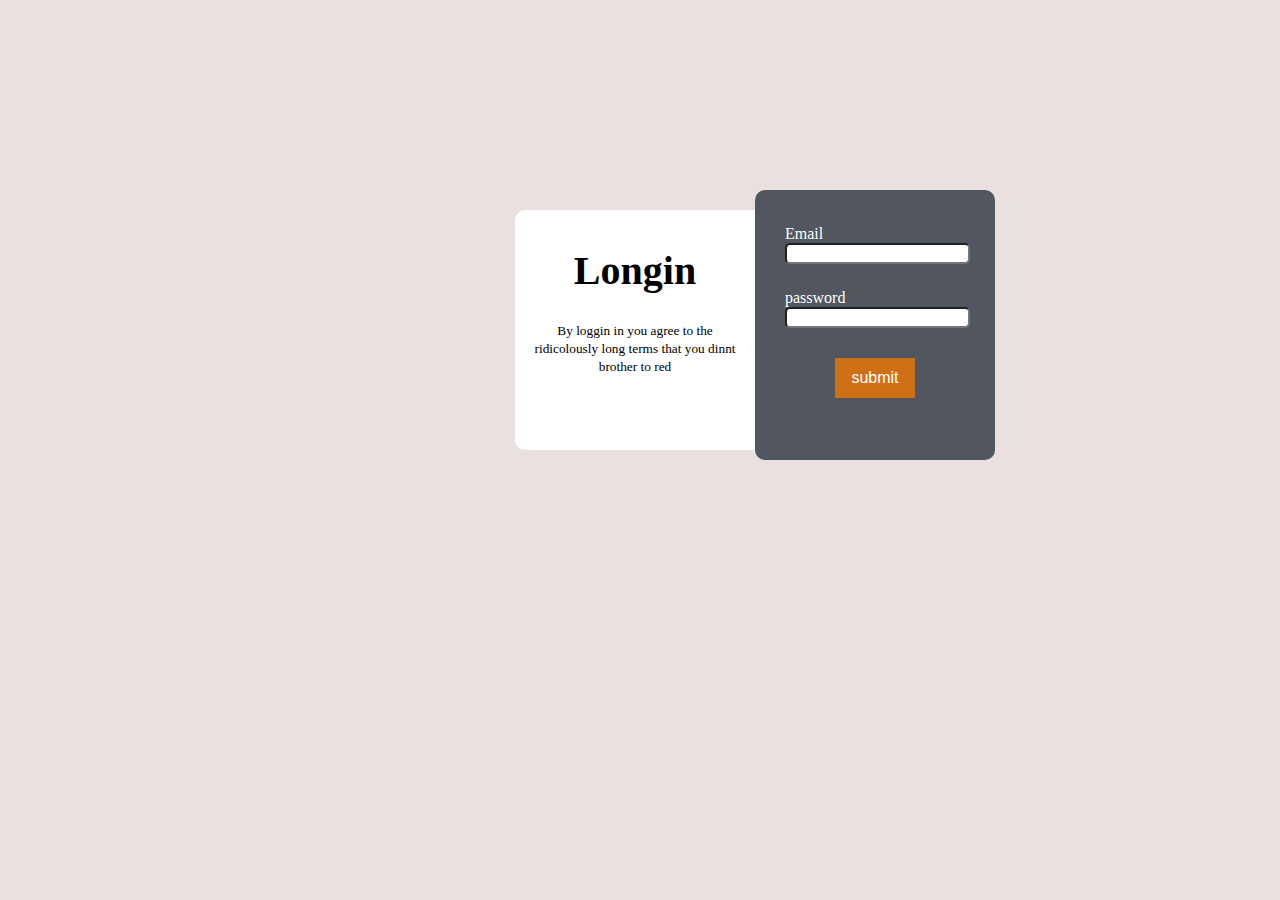
<file: formulario-1/index.html>
<!DOCTYPE html>
<html lang="es">

<head>
    <meta charset="UTF-8">
    <meta name="viewport" content="width=device-width, initial-scale=1.0">
    <link rel="stylesheet" href="styles.css">
    <title>Inicion de secion</title>
</head>

<body>
    <main>

        <div class="box-1">
            <h1 class="title"><b>Longin</b></h1>
            <p><small>
                By loggin in you agree to the ridicolously long terms that you dinnt brother to red
            </small></p>
        </div>

        <div class="box-2">
            <form action="#">

                <div class="input-box">
                    <label for="email">Email</label> <br>
                    <input type="email" name="user-email" id="email" class="input-text">
                </div>

                <div class="input-box">
                    <label for="password">password</label>
                    <input type="password" name="user-password" id="password" class="input-text">
                </div>

                <div>
                    <input type="submit" value="submit" class="input-box-button">
                </div>

    </main>
</body>

</html>
</file>
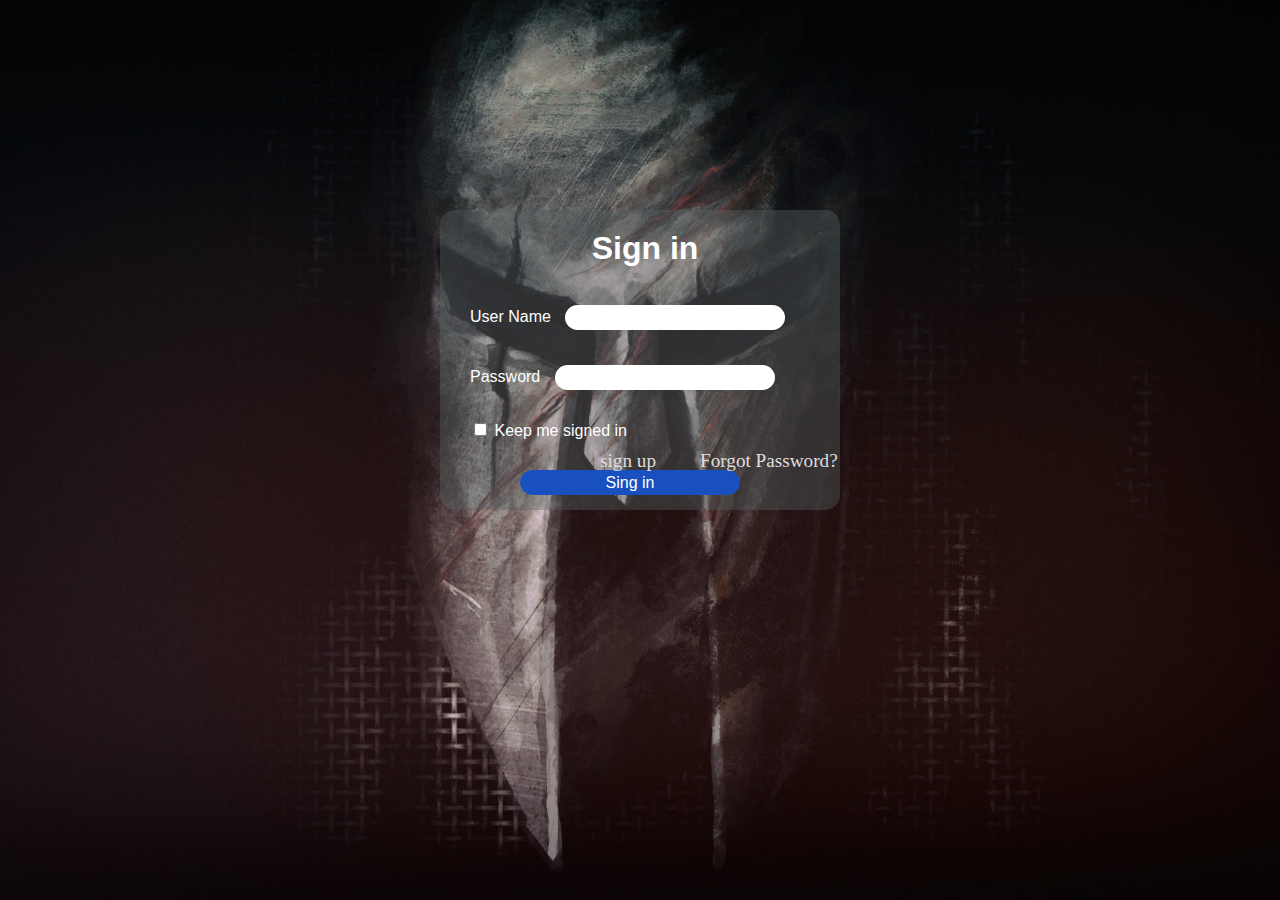
<file: formulario-2/index.html>
<!DOCTYPE html>
<html lang="en">

<head>
    <meta charset="UTF-8">
    <meta name="viewport" content="width=device-width, initial-scale=1.0">
    <link rel="stylesheet" href="styles.css">
    <title>Formulario 2</title>
</head>

<body>
    <main>

        <!-- #region form --- main -->
        <div class="container">

            <div>
                <h1 class="title">Sign in</h1>
            </div>

            <form action="#">

                <div class="element">
                    <label for="name">User Name</label>
                    <input type="text" name="user-name" id="name" class="input">
                </div>

                <div class="element">
                    <label for="password">Password</label>
                    <input type="password" name="user-password" id="password" class="input">
                </div>


                <div class="element">
                    <input type="checkbox" name="user-signed" id="signed">
                    <label for="signed">Keep me signed in</label>
                </div>

                <div class="element">
                    <input type="submit" value="Sing in" class="botton">
                </div>
            </form>
        </div>
        <!-- endregion -->

    </main>

    <!-- #region form  footer-->
    <footer class="container-2">
        <a href="#">sign up</a>
        <a href="#">Forgot Password?</a>
    </footer>
    <!-- endregion -->


</body>
</html>
</file>
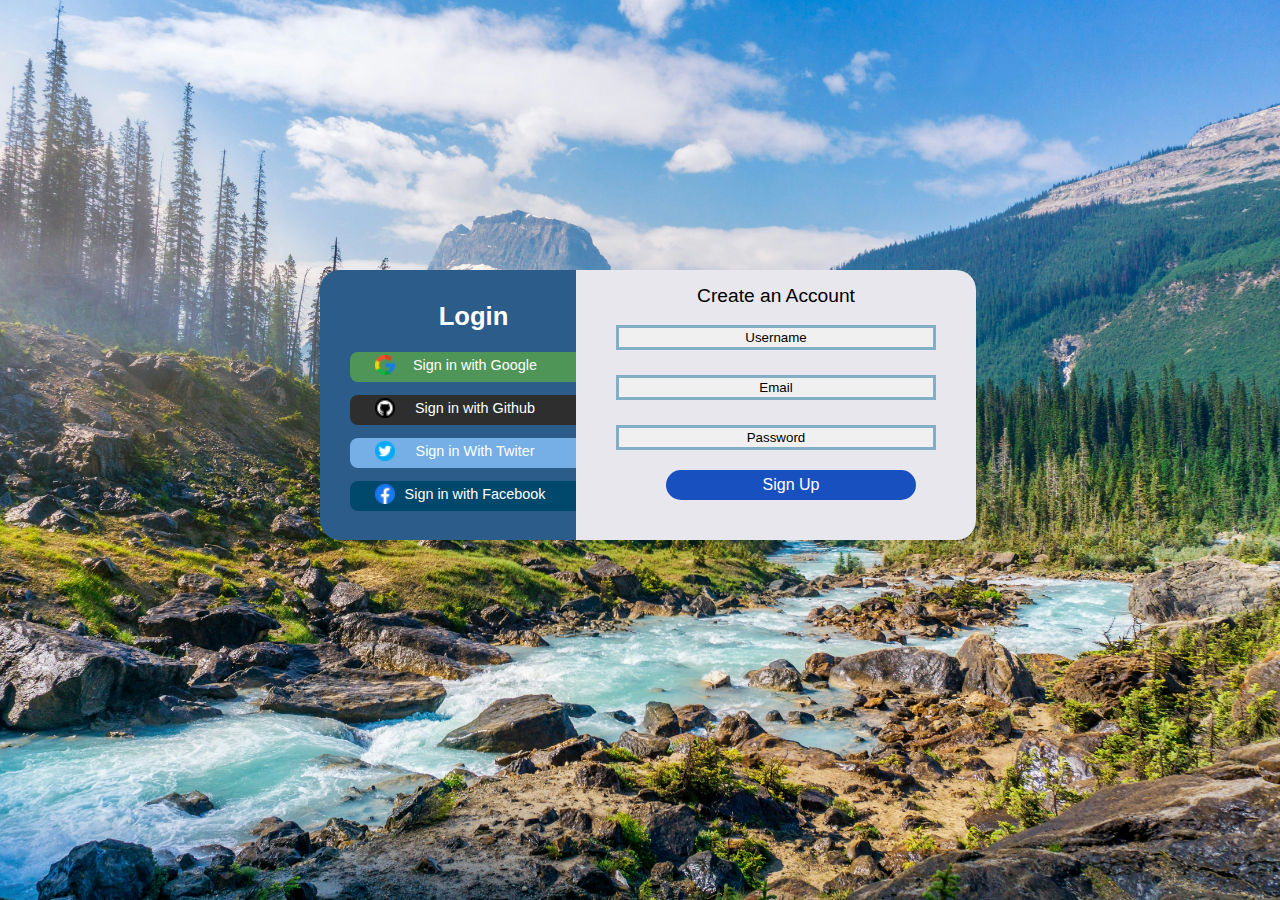
<file: formulario-3/index.html>
<!DOCTYPE html>
<html lang="es">

<head>
    <meta charset="UTF-8">
    <meta name="viewport" content="width=device-width, initial-scale=1.0">
    <link rel="stylesheet" href="styles.css">
    <title>Formulario 3</title>
</head>

<body>
    <main>



        <!-- #region 1 section --- Log In -->
        <div class="container-1">

            <div class="box-title">
                <h1>Login</h1>
            </div>

            <div class="box-link">
                <a href="https://www.google.com/?hl=es" class="login-whit google">
                    <span class="icon-box"> <img src="./Assets/google.png" alt="google" class="icon"> </span>
                    Sign in with Google
                </a>
            </div>

            <div class="box-link">
                <a href="https://github.com/" class="login-whit github">
                    <span class="icon-box"> <img src="./Assets/github.png" alt="github" class="icon"> </span>
                    Sign in with Github
                </a>
            </div>

            <div class="box-link">
                <a href="https://x.com/?lang=es" class="login-whit twitter">
                    <span class="icon-box"> <img src="./Assets/twitter.png" alt="twiter" class="icon"> </span>
                    Sign in With Twiter
                </a>
            </div>

            <div class="box-link">
                <a href="https://web.facebook.com/?locale=es_LA&_rdc=1&_rdr" class="login-whit facebook">
                    <span class="icon-box"> <img src="./Assets/facebook.png" alt="facebook" class="icon"> </span>
                    Sign in with Facebook
                </a>
            </div>

        </div>
        <!-- endregion -->





        <!-- #region 2 section --- Create an Account -->
        <div class="container-2">
            <form action="#">
                <legend class="title-form">Create an Account</legend>

                <div class="box-input-form">
                    <input type="text" name="input" placeholder="Username" class="input-form">
                </div>

                <div class="box-input-form">
                    <input type="text" name="input" placeholder="Email" class="input-form">
                </div>

                <div class="box-input-form">
                    <input type="text" name="input" placeholder="Password" class="input-form">
                </div>

                <div class="box-button">
                    <input type="submit" name="input" value="Sign Up" class="botton">
                </div>
            </form>
        </div>
        <!-- endregion -->



    </main>
</body>
</html>
</file>
<file: formulario-1/styles.css>
*{
    box-sizing: border-box;
}



body{
    background-color: #EAE0E0;
}



.box-1{
    /* box position */
    position: absolute;
    width: 240px;
    height: 240px;
    top: 200px;
    left: 505px;
    margin: 10px 0px 10px 10px;
    padding: 5px;

    /* box aesthetics */
    text-align: center;
    border: 5px solid transparent;
    border-radius: 10px 0px 0px 10px;
    background-color: #FFFFFF;
    
}



.box-2{
    /* box position */
    position: absolute;
    width: 240px;
    height: 270px;
    top: 180px;
    left: 755px;
    margin: 10px 10px 10px 0px;
    padding: 5px;

    /* box aesthetics */
    text-align: left;
    border: 5px solid transparent;
    border-radius: 10px 10px 10px 10px;
    color: #FFFFFF;
    background-color: #52565E;
} 



.input-box-button{
    /* box position */
    position: absolute;
    display: inline-block;
    width: 80px;
    height: 40px;
    left: 70px;
    padding: 5px;
    border: 1px solid #cf7017;
    font-size: 16px;

    /* box aesthetics */
    color: #FFFFFF;
    background-color: #cf7017;
    margin: 5px;
}



.title{
    font-size: 2.5rem;
}



.input-text{
    border-radius: 5px;
}



.input-box{
    margin: 25px 20px 25px 20px;
}
</file>
<file: formulario-2/styles.css>
*{
    box-sizing: border-box;
}



body{
    /* box position */
    background-image: url(./assets/wallpaperflare.com_wallpaper.jpg);
    background-repeat: no-repeat;
    background-position: center center;
    background-size: cover;
    background-attachment: fixed;
}



.container{
    /* box position */
    position: absolute;
    width: 400px;
    height: 300px;
    top: 40%;
    left: 50%;
    transform: translate(-50%, -50%);

    /* box aesthetics */
    padding: 10px;
    border: 5px solid  transparent;
    border-radius: 15px;
    text-align: left;
    font-family: sans-serif;
    background-color: rgba(86, 98, 99, 0.4);
    color: #fff;
}



.title{
    /* box position */
    width: 370px;
    height: 50px;
    margin: 5px;
    text-align: center;
}



.element{
    padding: 15px;
}



.input{
    /* box position */
    width: 220px;
    height: 25px;
    
    /* box aesthetics */
    margin: 5px 5px 0px 10px;
    padding: 1px;
    border-radius: 15px;
    border: 1px transparent; /* Ejemplo de borde */
    outline: none;
}



.botton{
    width: 220px;
    height: 25px;
    background-color: #1851BF;
    color: #fff;
    border: 1px solid #1851BF;
    margin-left: 50px;
    border-radius: 20px;
    font-size: 1rem;
}



.container-2{
    /* box position */
    position: absolute;
    top: 450px;
    left: 580px;
    width: 400px;
    height: 25px;
    
}



a{
    font-size: 1.2em;
    text-decoration: none;
    color: #dfdede;
    margin: 20px;
}
</file>
<file: formulario-3/styles.css>
/* Start --- universal configuration --- labels and properties */
*{
    box-sizing: border-box;
    font-family: sans-serif;
}


body{
    background-image: url(./Assets/hendrik-cornelissen--qrcOR33ErA-unsplash.jpg);
    background-repeat: no-repeat;
    background-position: center center;
    background-size: cover;
    background-attachment: fixed;
}


a{
    display: block;
    text-decoration: none;
    color: #fff;
}


::placeholder{
    color: rgb(0, 0, 0);
}
/* END --- universal configuration --- labels and properties */








/* Start --- container-1 --- Login Sign in with link */
.container-1{
    /* box position */
    position: absolute;
    width: 307px;
    height: 270px;
    top: 30%;
    left: 25%;

    /* box aesthetics */
    padding: 15px;
    border-radius: 20px 0px 0px 20px; 
    background-color: #2C5C89;
    color: #fff;
}


.box-title{
    /* box position */
    position: relative;
    width: 220x;
    height: 40px;
    margin: 10px;

    /* box aesthetics */
    font-size: 0.8em;
    text-align: center;
}


.box-link{
    /* box position */
    position: relative;
    width: 260px;
    height: 30px;

    /* box aesthetics */
    margin: 10px 10px 13px 10px;
}


.login-whit{
    /* box position */
    position: absolute;
    width: 250px;
    height: 30px;
    left: 5px;

    /* box aesthetics */
    text-align: center;
    padding: 2px;
    border-radius: 8px;
    font-size: 0.9em;
}


.icon{
    position: absolute;  
    left: 25px;
    height: 20px;
    top: 3px;
}


.google{
    padding: 5px;
    background-color: #509558;
}


.github{
    padding: 5px;
    background-color: #2e2e2e;
}


.twitter{
    background-color: #75AFE6;
    padding: 5px;
}


.facebook{
    padding: 5px;
    background-color: #01496c;
}
/* END container-1 --- Login Sign in with link */








/* Start --- container-2 --- Create an Account */
.container-2{
    /* box position */
    position: absolute;
    width: 400px;
    height: 270px;
    top: 30%;
    left: 45%;

    /* box aesthetics */
    padding: 10px;
    border-radius: 0px 20px 20px 0px;
    background-color: #E8E7ED;
}


.title-form{
    /* box position */
    position: relative;
    width: 380px;
    height: 40px;
    padding: 5px;

    /* box aesthetics */
    font-size: 1.2em;
    text-align: center;
}


.box-input-form{
    /* box position */
    position: relative;
    width: 370px;
    height: 35px;
    margin: 0px 5px 15px 5px;
}


.input-form{
    /* box position */
    position: absolute;
    width: 320px;
    height: 25px;
    left: 25px;
    top: 5px;
    
    /* box aesthetics */
    padding: 3px;
    text-align: center;
    border: 3px solid #82AEC6;
    background-color: #F0F0F0;
}


.box-button{
    /* box position */
    position: relative;
    width: 350px;
    height: 30px;
    margin: 15px;
}


.botton{
    /* box position */
    position: absolute;
    width: 250px;
    height: 30px;
    left: 65px;

    /* box aesthetics */
    border: 1px solid transparent;
    border-radius: 20px;
    font-size: 1rem;
    color: #fff;
    background-color: #1851BF;
} 
/* END --- container-2 --- Create an Account */
</file>
